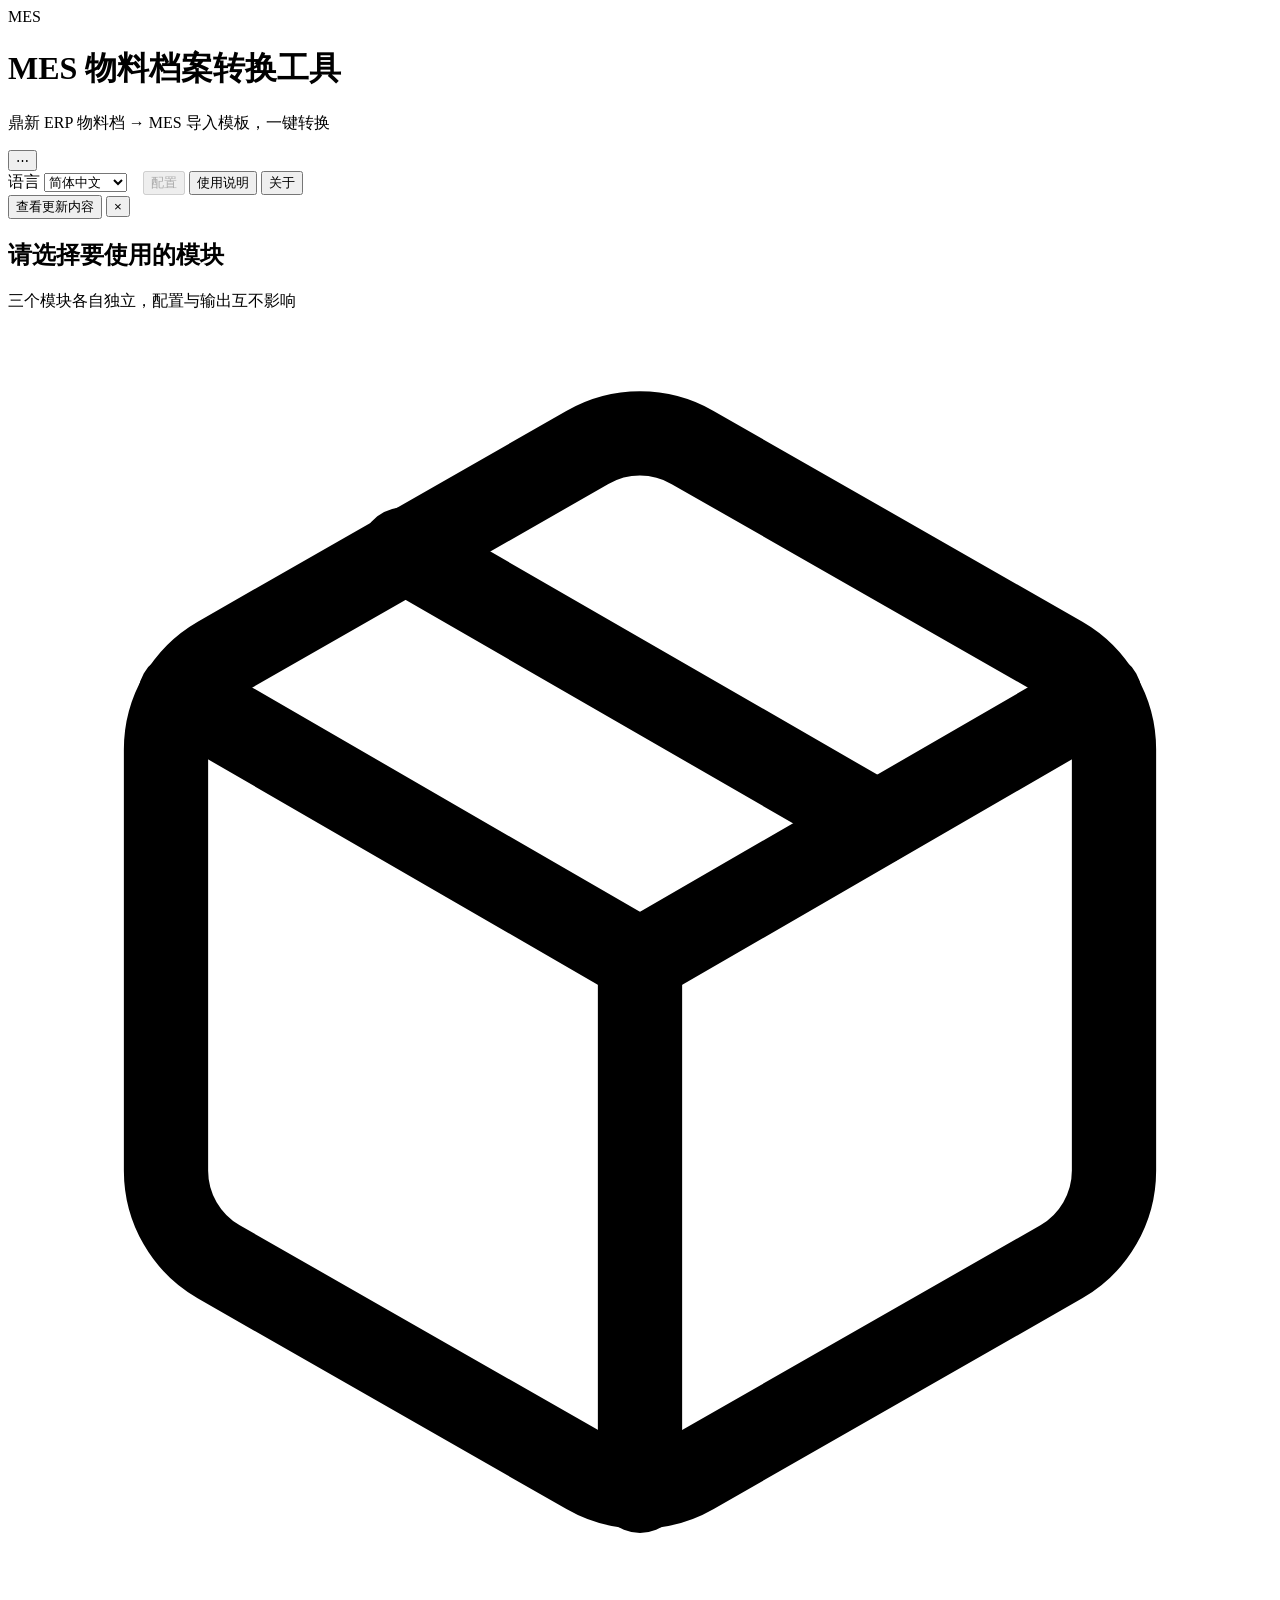
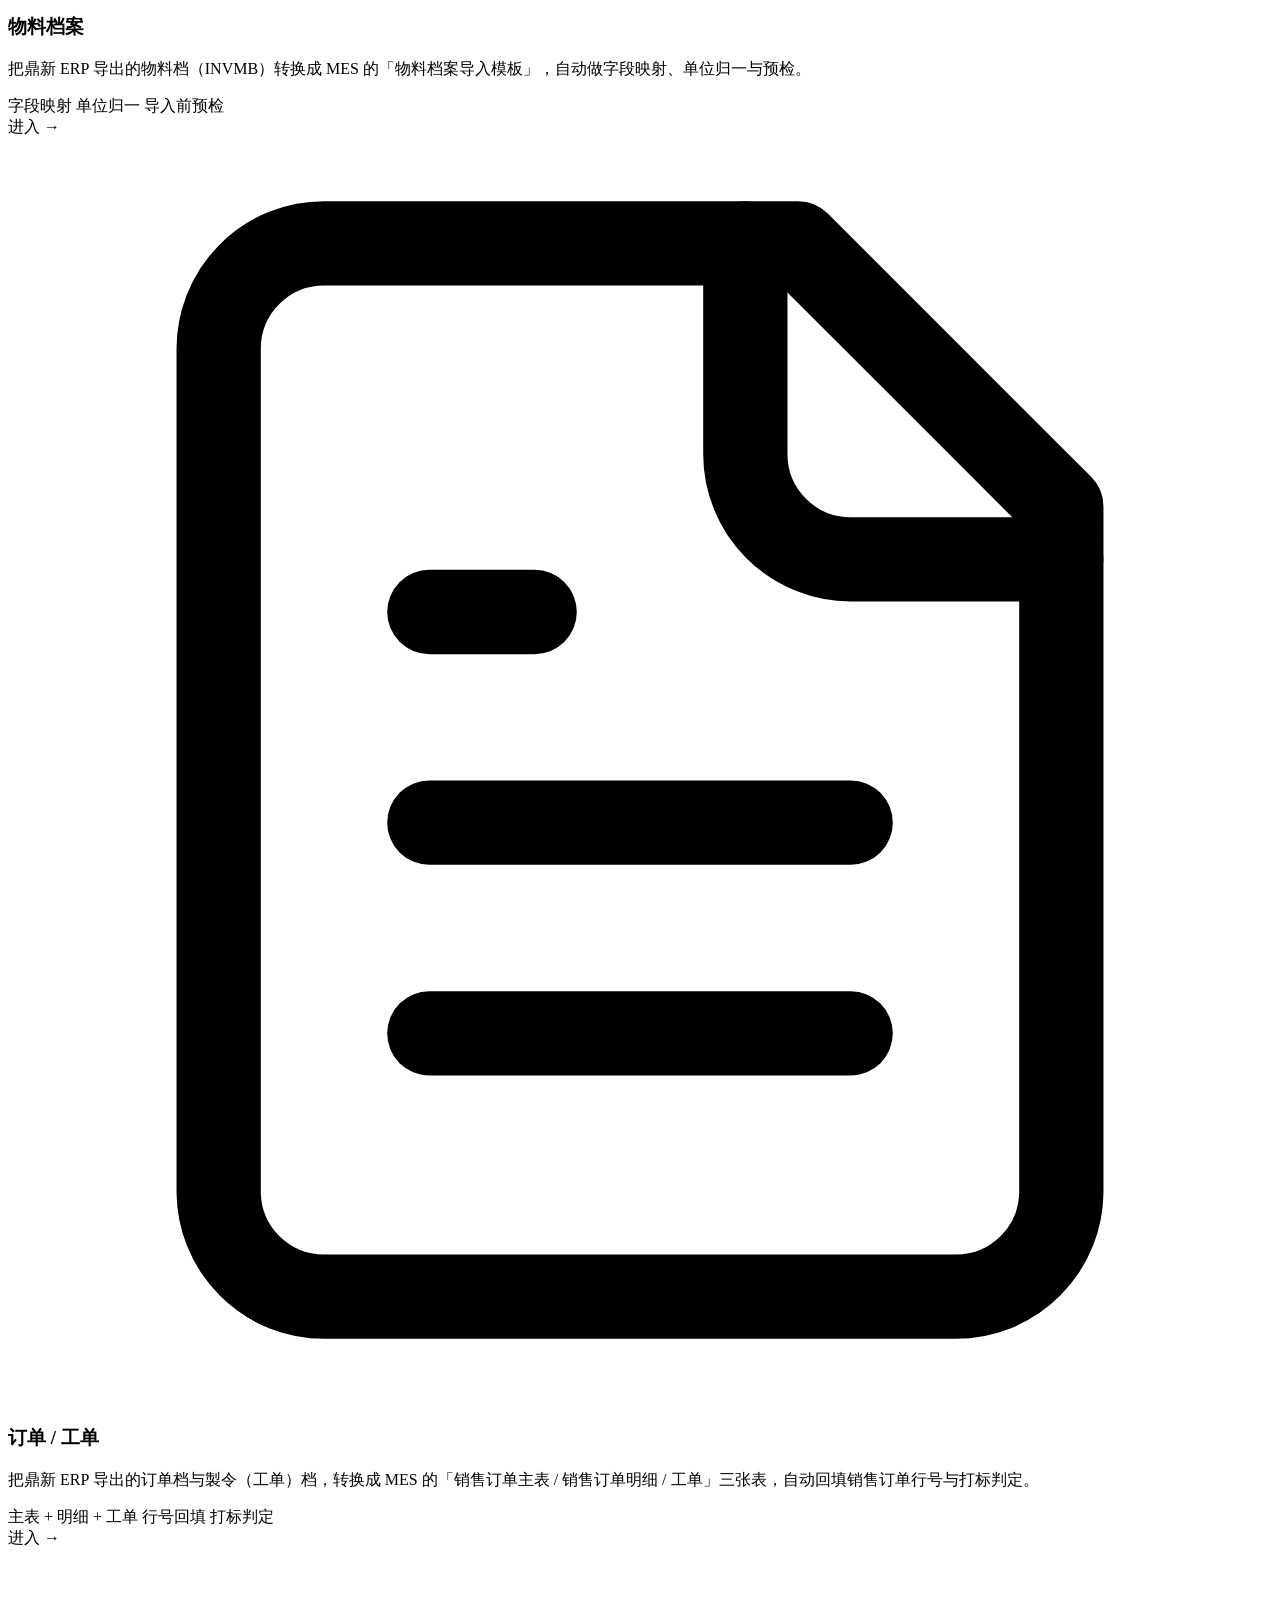
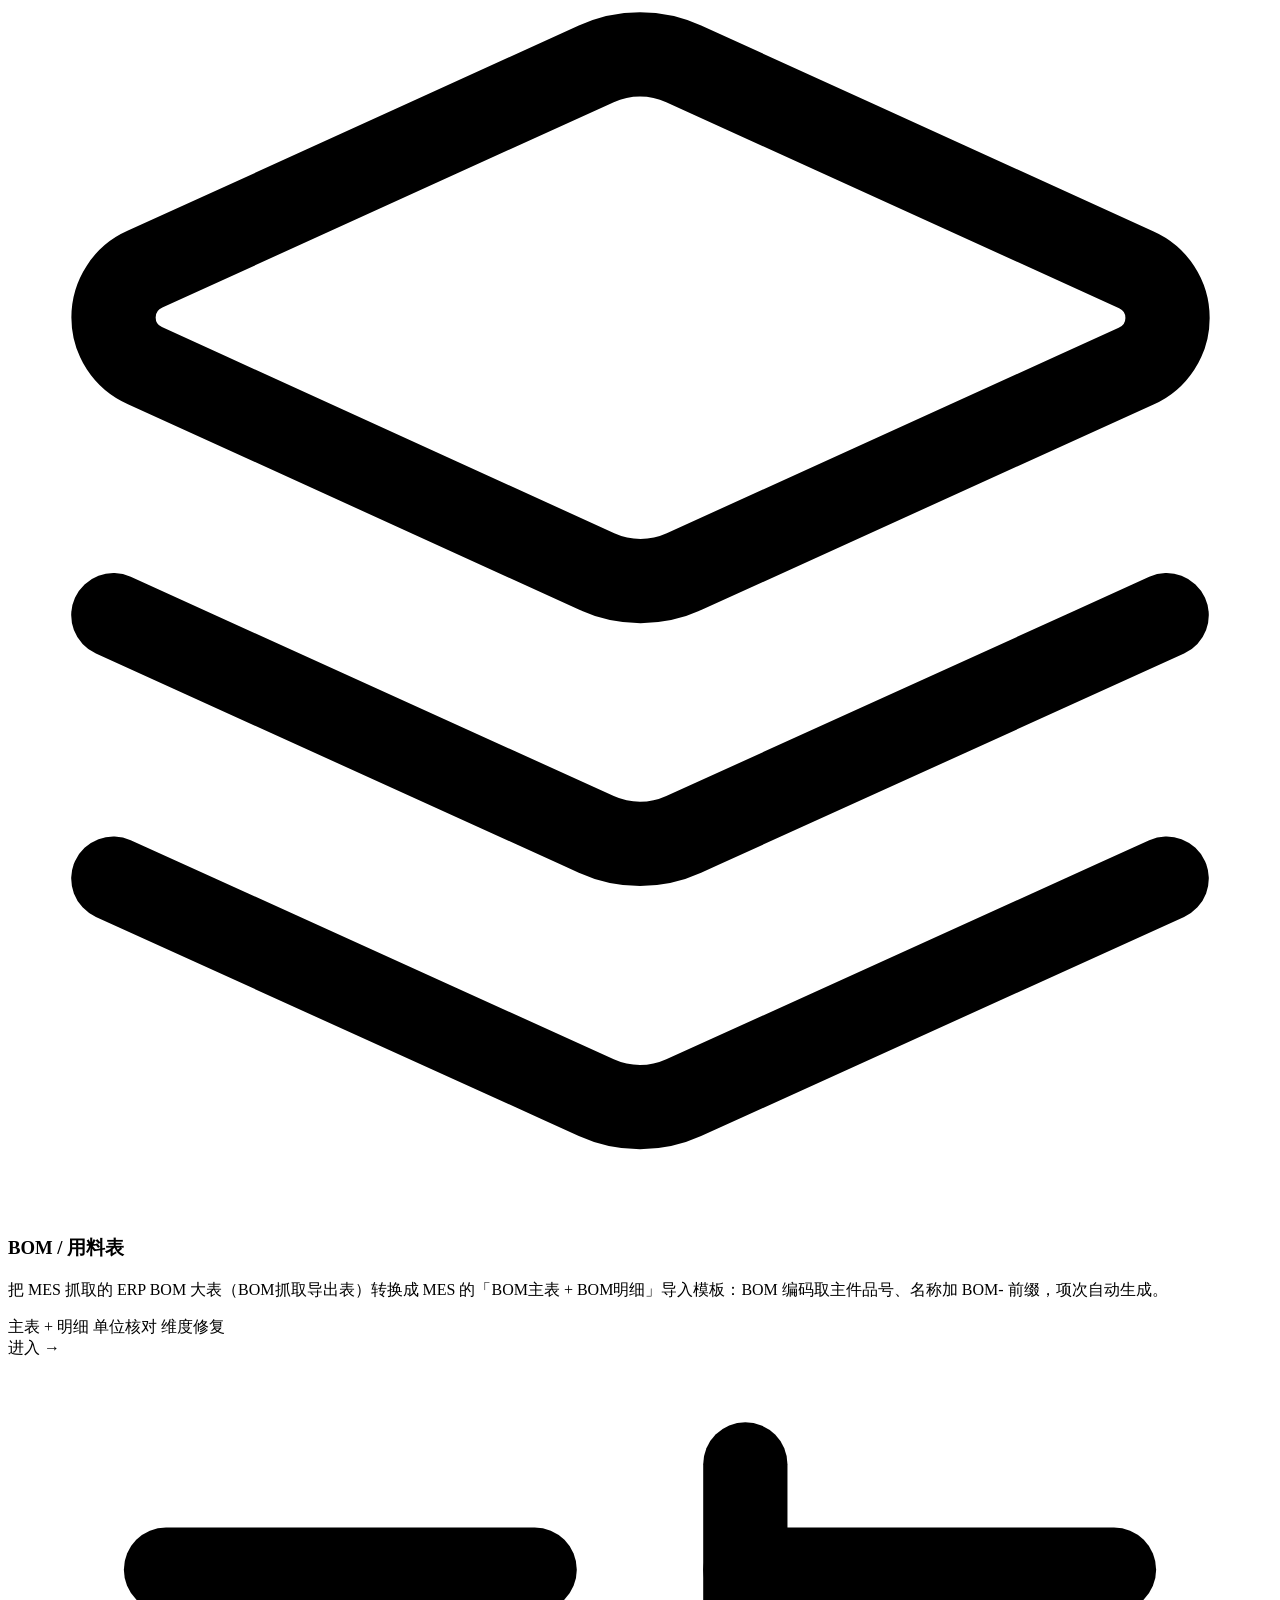
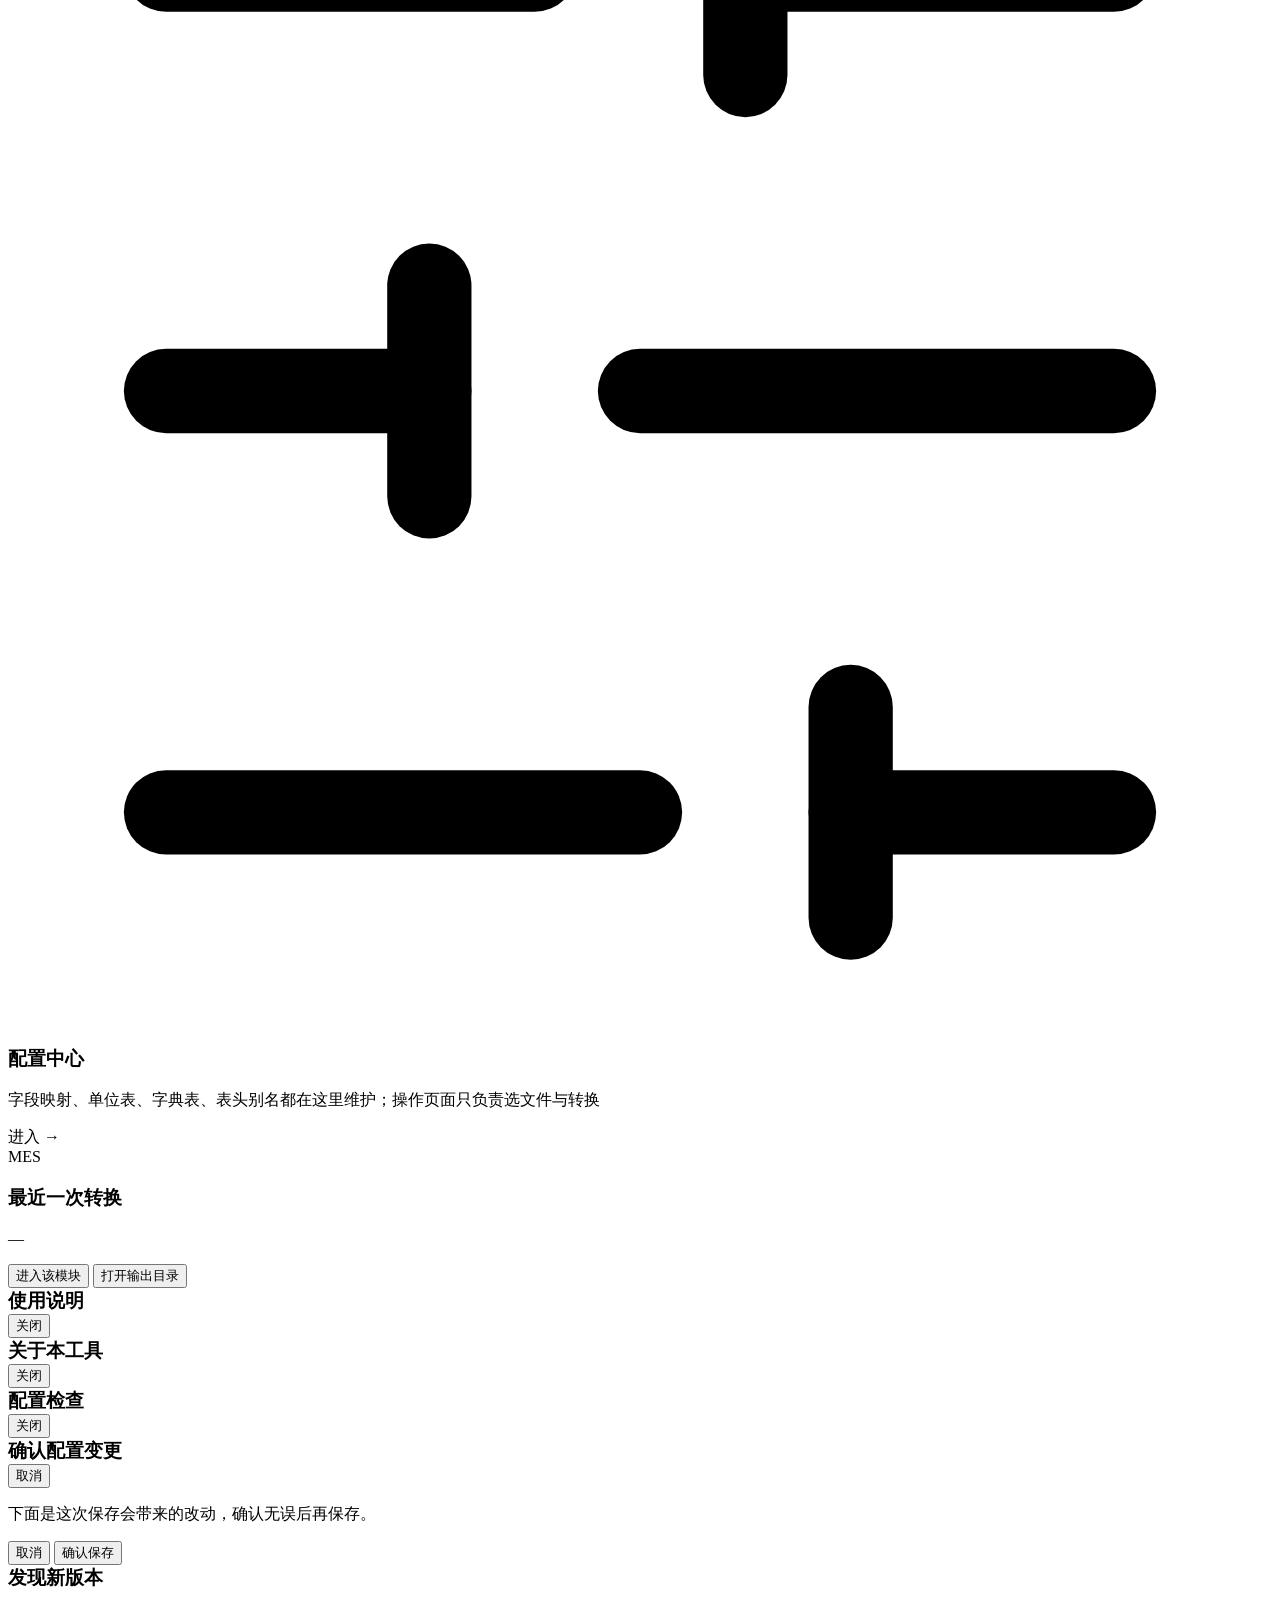
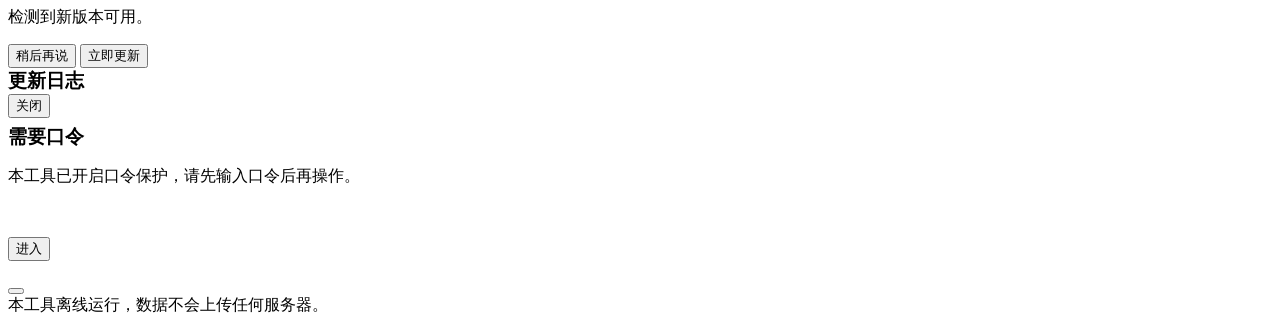
<file: mes_conv/webui/index.html>
<!DOCTYPE html>
<html lang="zh">
<head>
<meta charset="utf-8">
<meta name="viewport" content="width=device-width, initial-scale=1">
<title>MES 物料档案转换工具</title>
<!--@STYLE-->
</head>
<body>
<datalist id="srcCols"></datalist>
<datalist id="tgtCols"></datalist>
<header>
  <div class="brand">
    <div class="logo" id="appLogo">MES</div>
    <div>
      <h1 id="app_title">MES 物料档案转换工具</h1>
      <p id="app_subtitle">鼎新 ERP 物料档 → MES 导入模板，一键转换</p>
    </div>
  </div>
  <div class="nav-right">
    <button id="backHomeBtn" class="back-btn" style="display:none" title="返回首页"><span class="bk-arrow" aria-hidden="true">←</span><span id="backText">返回</span></button>
    <!-- 窄屏下把语言/配置/说明/关于收进这个菜单，否则五个按钮要占两行半 -->
    <button type="button" id="navMore" class="nav-more" aria-expanded="false" aria-controls="navMenu" aria-label="更多菜单">⋯</button>
    <div class="lang" id="navMenu">
      <label id="lang_label" for="langSel">语言</label>
      <select id="langSel">
        <option value="zh">简体中文</option>
        <option value="zht">繁體中文</option>
        <option value="vi">Tiếng Việt</option>
        <option value="en">English</option>
      </select>
      <button id="cfgNavBtn" class="ghost" style="margin-left:12px" disabled>配置</button>
      <button id="helpBtn" class="ghost">使用说明</button>
      <button id="aboutBtn" class="ghost">关于</button>
    </div>
  </div>
</header>

<main id="mainContent">
  <!-- 升级后的「有新内容」提示条：不再用整屏弹窗打断操作，点「查看更新内容」才展开详情 -->
  <div id="updNote" class="upd-note" role="status" aria-live="polite">
    <span class="un-text" id="updNoteText"></span>
    <button type="button" class="un-link" id="updNoteView">查看更新内容</button>
    <button type="button" class="un-x" id="updNoteClose" aria-label="关闭">×</button>
  </div>
  <!-- ===== 首页：选择模块 ===== -->
  <div id="viewHome" class="view">
    <div class="home-intro">
      <h2 id="home_title">请选择要使用的模块</h2>
      <p id="home_desc">三个模块各自独立，配置与输出互不影响</p>
    </div>
    <div class="mod-grid">
      <div class="mod-card" id="modMaterials" role="button" tabindex="0">
        <div class="mod-ico" aria-hidden="true"><svg viewBox="0 0 24 24" fill="none" stroke="currentColor" stroke-width="1.6" stroke-linecap="round" stroke-linejoin="round"><path d="M16.5 9.4 7.5 4.21"/><path d="M21 16V8a2 2 0 0 0-1-1.73l-7-4a2 2 0 0 0-2 0l-7 4A2 2 0 0 0 3 8v8a2 2 0 0 0 1 1.73l7 4a2 2 0 0 0 2 0l7-4A2 2 0 0 0 21 16z"/><polyline points="3.27 6.96 12 12.01 20.73 6.96"/><line x1="12" y1="22.08" x2="12" y2="12"/></svg></div>
        <h3 id="mod_mat_name">物料档案</h3>
        <p id="mod_mat_desc">把鼎新 ERP 导出的物料档（INVMB）转换成 MES 的「物料档案导入模板」，自动做字段映射、单位归一与预检。</p>
        <div class="mod-tags">
          <span class="mod-tag" id="mod_mat_t1">字段映射</span>
          <span class="mod-tag" id="mod_mat_t2">单位归一</span>
          <span class="mod-tag" id="mod_mat_t3">导入前预检</span>
        </div>
        <div class="mod-go" id="mod_mat_go">进入 →</div>
      </div>
      <div class="mod-card" id="modOrders" role="button" tabindex="0">
        <div class="mod-ico" aria-hidden="true"><svg viewBox="0 0 24 24" fill="none" stroke="currentColor" stroke-width="1.6" stroke-linecap="round" stroke-linejoin="round"><path d="M15 2H6a2 2 0 0 0-2 2v16a2 2 0 0 0 2 2h12a2 2 0 0 0 2-2V7Z"/><path d="M14 2v4a2 2 0 0 0 2 2h4"/><path d="M10 9H8"/><path d="M16 13H8"/><path d="M16 17H8"/></svg></div>
        <h3 id="mod_ord_name">订单 / 工单</h3>
        <p id="mod_ord_desc">把鼎新 ERP 导出的订单档与製令（工单）档，转换成 MES 的「销售订单主表 / 销售订单明细 / 工单」三张表，自动回填销售订单行号与打标判定。</p>
        <div class="mod-tags">
          <span class="mod-tag" id="mod_ord_t1">主表 + 明细 + 工单</span>
          <span class="mod-tag" id="mod_ord_t2">行号回填</span>
          <span class="mod-tag" id="mod_ord_t3">打标判定</span>
        </div>
        <div class="mod-go" id="mod_ord_go">进入 →</div>
      </div>
      <div class="mod-card" id="modBom" role="button" tabindex="0">
        <div class="mod-ico" aria-hidden="true"><svg viewBox="0 0 24 24" fill="none" stroke="currentColor" stroke-width="1.6" stroke-linecap="round" stroke-linejoin="round"><path d="m12.83 2.18a2 2 0 0 0-1.66 0L2.6 6.08a1 1 0 0 0 0 1.83l8.58 3.91a2 2 0 0 0 1.66 0l8.58-3.9a1 1 0 0 0 0-1.83Z"/><path d="m22 17.65-9.17 4.16a2 2 0 0 1-1.66 0L2 17.65"/><path d="m22 12.65-9.17 4.16a2 2 0 0 1-1.66 0L2 12.65"/></svg></div>
        <h3 id="mod_bom_name">BOM / 用料表</h3>
        <p id="mod_bom_desc">把 MES 抓取的 ERP BOM 大表（BOM抓取导出表）转换成 MES 的「BOM主表 + BOM明细」导入模板：BOM 编码取主件品号、名称加 BOM- 前缀，项次自动生成。</p>
        <div class="mod-tags">
          <span class="mod-tag" id="mod_bom_t1">主表 + 明细</span>
          <span class="mod-tag" id="mod_bom_t2">单位核对</span>
          <span class="mod-tag" id="mod_bom_t3">维度修复</span>
        </div>
        <div class="mod-go" id="mod_bom_go">进入 →</div>
      </div>
    </div>
    <div class="cfg-entry" id="cfgEntry" role="button" tabindex="0" aria-disabled="true">
      <div class="mod-ico" aria-hidden="true"><svg viewBox="0 0 24 24" fill="none" stroke="currentColor" stroke-width="1.6" stroke-linecap="round" stroke-linejoin="round"><line x1="21" x2="14" y1="4" y2="4"/><line x1="10" x2="3" y1="4" y2="4"/><line x1="21" x2="12" y1="12" y2="12"/><line x1="8" x2="3" y1="12" y2="12"/><line x1="21" x2="16" y1="20" y2="20"/><line x1="12" x2="3" y1="20" y2="20"/><line x1="14" x2="14" y1="2" y2="6"/><line x1="8" x2="8" y1="10" y2="14"/><line x1="16" x2="16" y1="18" y2="22"/></svg></div>
      <div>
        <h3 id="cfg_entry_name">配置中心</h3>
        <p id="cfg_entry_desc">字段映射、单位表、字典表、表头别名都在这里维护；操作页面只负责选文件与转换</p>
      </div>
      <div class="mod-go" id="cfg_entry_go">进入 →</div>
    </div>

    <!-- 模块卡下方的空白区：显示上一次转换的结果，省掉「去哪个模块找历史」这一步 -->
    <div class="recent-card" id="recentCard">
      <div class="rc-main">
        <span class="rc-badge" id="rcBadge">MES</span>
        <div class="rc-text">
          <h3 id="rcTitle">最近一次转换</h3>
          <p id="rcMeta">—</p>
        </div>
      </div>
      <div class="rc-actions">
        <button type="button" class="primary" id="rcStartBtn" style="display:none">从物料档案开始</button>
        <button type="button" class="ghost" id="rcGoBtn">进入该模块</button>
        <button type="button" class="ghost" id="rcOpenBtn">打开输出目录</button>
      </div>
    </div>
  </div>

  <!-- ===== 模块一：物料档案 ===== -->
  <div id="viewMaterials" class="view" style="display:none">
  <div class="steps materials-steps">
    <div class="card upload-card" id="srcCard" data-upload-card="srcFile">
      <div class="step-no">1</div>
      <h2><span id="step_source">第 1 步 · 选择源文件</span><span class="field-badge required" id="srcRequired">必填</span></h2>
      <p id="step_source_desc">选择从鼎新 ERP 导出的物料档（.xlsx / .xls / .csv）</p>
      <label class="file-btn"><input type="file" id="srcFile" accept=".xlsx,.xls,.csv,.txt" multiple><span id="srcLabel">选择文件</span></label>
      <div class="file-name" id="srcName"></div>
      <div class="file-list" id="srcList"></div>
      <div class="drop-hint" id="srcDropHint">也可以直接把文件拖到这里；可一次选多个，按列名合并成一份结果</div>
    </div>
    <!-- 模板已内置，这张卡不做成和「第 1 步」平级的必做项，默认只露一行，点开才出现上传区 -->
    <div class="card upload-card tpl-card" id="tplCard">
      <h2><span id="step_template">输出模板</span><span class="field-badge optional" id="tplBadge">可选</span></h2>
      <p id="step_template_desc">留空使用程序内置的物料档案模板</p>
      <div class="tpl-cur" id="tplCur">当前：内置模板</div>
      <div class="tpl-body" id="tplWrap" style="display:none">
        <label class="file-btn"><input type="file" id="tplFile" accept=".xlsx"><span id="tplLabel">选择文件</span></label>
        <div class="file-name" id="tplName"></div>
        <div class="drop-hint" id="tplDropHint">也可以直接把文件拖到这里</div>
      </div>
      <button type="button" class="linkbtn tpl-more" id="tplFoldBtn" aria-expanded="false"><span id="tplBtnClosed">更换模板</span><span id="tplBtnOpen">收起</span></button>
    </div>
  </div>

  <div class="actions workflow-actions">
    <button id="startBtn" class="primary">开始转换</button>
    <button id="previewBtn" class="linkbtn">预览映射结果</button>
  </div>

  <div id="progressWrap" class="progress-wrap" aria-live="polite">
    <div class="progress-track">
      <div id="progressBar" class="progress-bar" role="progressbar" aria-valuemin="0" aria-valuemax="100" aria-valuenow="0" aria-labelledby="progressText"></div>
    </div>
    <div id="progressText" class="progress-text"></div>
  </div>

  <div id="statusBanner" class="banner" role="status" aria-live="polite"></div>

  <div id="previewWrap" class="result" style="display:none"></div>

  <section id="resultSection" class="result">
    <div class="ok-icon">✓</div>
    <h2 id="result_title">转换完成！</h2>
    <p id="result_desc">文件已生成，点击下载即可导入 MES。</p>
    <div class="stats" id="stats"></div>
    <div class="donut-wrap" id="donutWrap"></div>
    <div class="result-btns">
      <a id="downloadLink" class="primary" href="#">下载结果文件</a>
      <button id="openFolderBtn" class="ghost">打开输出文件夹</button>
    </div>
  </section>

  <section id="checkSection" class="check-section">
    <div class="section-title">
      <h3 id="check_title">预检结果</h3>
      <div class="check-tools">
        <span class="check-chip" id="check_summary"></span>
        <button type="button" class="linkbtn" id="checkToggleBtn" style="display:none"></button>
      </div>
    </div>
    <ul class="check-list" id="checkList"></ul>
    <div id="issueWrap" class="scrollbox" style="display:none">
      <table><thead><tr>
        <th id="issue_row" style="width:80px">行号</th>
        <th id="issue_col" style="width:130px">列</th>
        <th id="issue_msg">说明</th>
      </tr></thead><tbody id="issueBody"></tbody></table>
    </div>
  </section>

  <section id="historySection" class="history">
    <div class="section-title">
      <h3 id="history_title">最近转换</h3>
      <button id="refreshHistBtn" class="ghost">刷新</button>
    </div>
    <table><thead><tr>
      <th id="hist_time" style="width:170px">时间</th>
      <th id="hist_file">文件</th>
      <th id="hist_rows" style="width:80px">行数</th>
      <th id="hist_status" style="width:110px">预检</th>
      <th style="width:160px"></th>
    </tr></thead><tbody id="histBody"></tbody></table>
  </section>

  <section id="statsSection" class="history">
    <div class="section-title">
      <h3 id="stats_title">转换统计</h3>
      <button id="refreshStatsBtn" class="ghost">刷新</button>
    </div>
    <div class="stats-grid" id="statsGrid"></div>
    <div class="bars" id="statsBars"></div>
    <div class="bar-labels" id="statsBarLabels"></div>
  </section>

  <section id="logSection" class="log-section">
    <div class="log-head">
      <h3 id="log_title">转换日志</h3>
      <div class="btns">
        <button id="copyLogBtn" class="ghost">复制日志</button>
        <button id="toggleLogBtn" class="ghost">查看日志</button>
      </div>
    </div>
    <pre id="logBox" class="log-box"></pre>
  </section>

  </div><!-- /viewMaterials -->

  <!-- ===== 模块二：订单 / 工单 ===== -->
  <div id="viewOrders" class="view" style="display:none">
    <div class="steps steps-single">
      <div class="card upload-card" id="ordSrcCard" data-upload-card="ordSrcFile">
        <div class="step-no">1</div>
        <h2><span id="ord_step_source">上传订单 / 工单文件</span><span class="field-badge required" id="ordSrcRequired">必填</span></h2>
        <p id="ord_step_source_desc">把鼎新 ERP 导出的订单档或製令（工单）档直接拖进来，程序会按表头自动识别类型；可一次选多个，订单与工单混在一起也能自动分流，分别按列名合并后一起转换。</p>
        <label class="file-btn"><input type="file" id="ordSrcFile" accept=".xlsx,.xls,.csv,.txt" multiple><span id="ordSrcLabel">选择文件</span></label>
        <div class="file-name" id="ordSrcName"></div>
        <div class="file-list" id="ordSrcList"></div>
        <div class="drop-hint" id="ordSrcDropHint">也可以直接把文件拖到这里；订单与工单可混在一起，自动识别分流</div>
      </div>
    </div>

    <div class="actions">
      <button id="ordStartBtn" class="primary">开始转换</button>
    </div>

    <div id="ordProgressWrap" class="progress-wrap" aria-live="polite">
      <div class="progress-track">
        <div id="ordProgressBar" class="progress-bar" role="progressbar" aria-valuemin="0" aria-valuemax="100" aria-valuenow="0" aria-labelledby="ordProgressText"></div>
      </div>
      <div id="ordProgressText" class="progress-text"></div>
    </div>

    <div id="ordBanner" class="banner" role="status" aria-live="polite"></div>

    <section id="ordResultSection" class="result">
      <div class="ok-icon">✓</div>
      <h2 id="ord_result_title">转换完成！</h2>
      <p id="ord_result_desc">文件已生成，点击下载即可导入 MES。</p>
      <div class="stats" id="ordStats"></div>
      <div class="donut-wrap" id="ordDonutWrap"></div>
      <div class="result-btns">
        <a id="ordDownloadLink" class="primary" href="#">下载结果文件</a>
        <button id="ordOpenFolderBtn" class="ghost">打开输出文件夹</button>
      </div>
    </section>

    <section id="ordCheckSection" class="check-section">
      <div class="section-title">
        <h3 id="ord_check_title">预检结果</h3>
        <div class="check-tools">
          <span class="check-chip" id="ordCheckSummary"></span>
          <button type="button" class="linkbtn" id="ordCheckToggleBtn" style="display:none"></button>
        </div>
      </div>
      <ul class="check-list" id="ordCheckList"></ul>
      <div id="ordIssueWrap" class="scrollbox" style="display:none">
        <table><thead><tr>
          <th id="ord_issue_row" style="width:80px">行号</th>
          <th id="ord_issue_col" style="width:130px">列</th>
          <th id="ord_issue_msg">说明</th>
        </tr></thead><tbody id="ordIssueBody"></tbody></table>
      </div>
    </section>

    <section id="ordHistSection" class="history">
      <div class="section-title">
        <h3 id="ord_history_title">最近转换</h3>
        <button id="ordRefreshHistBtn" class="ghost">刷新</button>
      </div>
      <table><thead><tr>
        <th id="ord_hist_time" style="width:170px">时间</th>
        <th id="ord_hist_file">文件</th>
        <th id="ord_hist_rows" style="width:80px">行数</th>
        <th id="ord_hist_status" style="width:110px">预检</th>
        <th style="width:160px"></th>
      </tr></thead><tbody id="ordHistBody"></tbody></table>
    </section>

    <section id="ordLogSection" class="log-section">
      <div class="log-head">
        <h3 id="ord_log_title">转换日志</h3>
        <div class="btns">
          <button id="ordCopyLogBtn" class="ghost">复制日志</button>
          <button id="ordToggleLogBtn" class="ghost">查看日志</button>
        </div>
      </div>
      <pre id="ordLogBox" class="log-box"></pre>
    </section>

  </div><!-- /viewOrders -->

  <!-- ===== 模块三：BOM / 用料表 ===== -->
  <div id="viewBom" class="view" style="display:none">
    <div class="steps bom-steps">
      <div class="card upload-card" id="bomSrcCard" data-upload-card="bomSrcFile">
        <div class="step-no">1</div>
        <h2><span id="bom_step_source">BOM 抓取文件</span><span class="field-badge required" id="bomSrcRequired">必填</span></h2>
        <p id="bom_step_source_desc">MES 抓取的 ERP BOM 大表（.xlsx，源工作表名留空自动取第一个）</p>
        <label class="file-btn"><input type="file" id="bomSrcFile" accept=".xlsx" multiple><span id="bomSrcLabel">选择文件</span></label>
        <div class="file-name" id="bomSrcName"></div>
        <div class="file-list" id="bomSrcList"></div>
        <div class="drop-hint" id="bomSrcDropHint">也可以直接把文件拖到这里</div>
      </div>
      <div class="card upload-card" id="bomTplCard" data-upload-card="bomTplFile">
        <div class="step-no">2</div>
        <h2 id="bom_step_tpl">BOM 导入模板（可选）</h2>
        <p id="bom_step_tpl_desc">留空使用程序内置模板（含「BOM主表」「BOM明细」两张表，数据行会被清空重写）；如需换用其他模板可在此上传</p>
        <label class="file-btn"><input type="file" id="bomTplFile" accept=".xlsx" multiple><span id="bomTplLabel">选择文件</span></label>
        <div class="file-name" id="bomTplName"></div>
        <div class="file-list" id="bomTplList"></div>
        <div class="drop-hint" id="bomTplDropHint">也可以直接把文件拖到这里</div>
      </div>
      <div class="card upload-card" id="bomMapCard" data-upload-card="bomMapFile">
        <div class="step-no">3</div>
        <h2 id="bom_step_map">计量单位映射表（可选）</h2>
        <p id="bom_step_map_desc">首次上传后自动存入配置，之后转换无需再上传；用于核对源單位是否都能对上，不给则跳过该核对</p>
        <label class="file-btn"><input type="file" id="bomMapFile" accept=".xlsx,.xls" multiple><span id="bomMapLabel">选择文件</span></label>
        <div class="file-name" id="bomMapName"></div>
        <div class="file-list" id="bomMapList"></div>
        <div class="drop-hint" id="bomMapDropHint">也可以直接把文件拖到这里</div>
      </div>
    </div>

    <div class="card" id="bomOptCard">
      <div class="opt-line">
        <label class="chk"><input type="checkbox" id="bomBasediv"><span id="bom_basediv_label">基础用量按「組成用量 ÷ 底數」归一化（不勾选则直接取組成用量原值）</span></label>
      </div>
    </div>

    <div class="actions">
      <button id="bomStartBtn" class="primary">开始转换</button>
    </div>

    <div id="bomProgressWrap" class="progress-wrap" aria-live="polite">
      <div class="progress-track">
        <div id="bomProgressBar" class="progress-bar" role="progressbar" aria-valuemin="0" aria-valuemax="100" aria-valuenow="0" aria-labelledby="bomProgressText"></div>
      </div>
      <div id="bomProgressText" class="progress-text"></div>
    </div>

    <div id="bomBanner" class="banner" role="status" aria-live="polite"></div>

    <section id="bomResultSection" class="result">
      <div class="ok-icon">✓</div>
      <h2 id="bom_result_title">转换完成！</h2>
      <p id="bom_result_desc">文件已生成，点击下载即可导入 MES。</p>
      <div class="stats" id="bomStats"></div>
      <div class="result-btns">
        <a id="bomDownloadLink" class="primary" href="#">下载结果文件</a>
        <button id="bomOpenFolderBtn" class="ghost">打开输出文件夹</button>
      </div>
    </section>

    <section id="bomHistSection" class="history">
      <div class="section-title">
        <h3 id="bomHistoryTitle">最近转换</h3>
        <button id="bomRefreshHistBtn" class="ghost">刷新</button>
      </div>
      <table><thead><tr>
        <th id="bomHistTime" style="width:170px">时间</th>
        <th id="bomHistFile">文件</th>
        <th id="bomHistRows" style="width:80px">行数</th>
        <th id="bomHistStatus" style="width:110px">预检</th>
        <th style="width:100px"></th>
      </tr></thead><tbody id="bomHistBody"></tbody></table>
    </section>

    <section id="bomCheckSection" class="check-section">
      <div class="section-title">
        <h3 id="bomCheckTitle">预检结果</h3>
        <div class="check-tools">
          <span class="check-chip" id="bomCheckSummary"></span>
          <button type="button" class="linkbtn" id="bomCheckToggleBtn" style="display:none"></button>
        </div>
      </div>
      <ul class="check-list" id="bomCheckList"></ul>
      <div id="bomIssueWrap" class="scrollbox" style="display:none">
        <table><thead><tr>
          <th id="bomIssueRow" style="width:80px">行号</th>
          <th id="bomIssueCol" style="width:130px">列</th>
          <th id="bomIssueMsg">说明</th>
        </tr></thead><tbody id="bomIssueBody"></tbody></table>
      </div>
    </section>

    <section id="bomDiagSection" class="check-section">
      <div class="section-title">
        <h3 id="bom_diag_title">诊断与单位核对</h3>
        <span class="ghost" id="bomDiagSummary"></span>
      </div>
      <div id="bomDiagBox"></div>
      <div id="bomUnitWrap" class="scrollbox" style="display:none">
        <table><thead><tr>
          <th id="bom_unit_raw">源單位</th>
          <th id="bom_unit_count" style="width:110px">行数</th>
          <th id="bom_unit_mapped">→ MES 单位</th>
          <th id="bom_unit_status" style="width:150px">状态</th>
        </tr></thead><tbody id="bomUnitBody"></tbody></table>
      </div>
    </section>

    <section id="bomLogSection" class="log-section">
      <div class="log-head">
        <h3 id="bom_log_title">转换日志</h3>
        <div class="btns">
          <button id="bomCopyLogBtn" class="ghost">复制日志</button>
          <button id="bomToggleLogBtn" class="ghost">查看日志</button>
        </div>
      </div>
      <pre id="bomLogBox" class="log-box"></pre>
    </section>

  </div><!-- /viewBom -->

  <!-- ===== 配置中心：所有配置集中在这里，操作页面不维护配置 ===== -->
  <div id="viewConfig" class="view" style="display:none">
    <div id="cfgFailBanner" class="banner err" role="alert"></div>
    <div class="cfg-head">
      <div class="cfg-head-main">
        <div class="cfg-title-line"><h2 id="cfg_title">配置中心</h2><span id="cfgDirtyBadge" class="dirty-badge" role="status" aria-live="polite" hidden>有未保存的修改</span></div>
        <p id="cfg_desc">各模块的字段映射与规则都在这里维护。选文件、转换这些日常操作在各自的模块页面完成，这里只改配置。</p>
      </div>
      <div class="cfg-head-tools">
        <label class="cfg-adv-sw" for="cfgAdvChk">
          <input type="checkbox" id="cfgAdvChk">
          <span id="cfg_adv_sw">显示高级设置</span>
        </label>
        <div class="cfg-search">
          <input type="search" id="cfgGlobalSearch" placeholder="搜索当前配置页">
          <span id="cfgSearchCount" class="muted" aria-live="polite"></span>
        </div>
      </div>
    </div>
    <div class="cfg-tabs" role="tablist" aria-label="配置模块">
      <button type="button" class="cfg-tab active" role="tab" id="cfgTabMat" data-tab="mat" aria-controls="cfgPaneMat" aria-selected="true">物料档案</button>
      <button type="button" class="cfg-tab" role="tab" id="cfgTabOrd" data-tab="ord" aria-controls="cfgPaneOrd" aria-selected="false">订单 / 工单</button>
      <button type="button" class="cfg-tab" role="tab" id="cfgTabBom" data-tab="bom" aria-controls="cfgPaneBom" aria-selected="false">BOM / 用料表</button>
      <button type="button" class="cfg-tab" role="tab" id="cfgTabSys" data-tab="sys" aria-controls="cfgPaneSys" aria-selected="false">系统</button>
    </div>
    <!-- 配置一致性：本版本内置默认 vs 磁盘配置（补齐 / 本地自定义 / 本地独有） -->
    <div id="cfgAuditBar" class="cfg-audit" role="status" aria-live="polite" hidden></div>

    <div class="cfg-body" id="cfgBody">
      <nav id="cfgSectionNav" class="cfg-section-nav" aria-label="当前配置页目录"></nav>
      <div class="cfg-panes">

    <!-- ---------- 面板一：物料档案配置 ---------- -->
    <section class="advanced" id="cfgPaneMat" role="tabpanel" aria-labelledby="cfgTabMat">
      <div class="adv-actions">
        <button id="saveConfigBtn" class="primary action-primary">保存配置</button>
        <button id="addFieldBtn" class="ghost">新增字段</button>
        <div class="adv-sheet">
          <label id="lbl_outsheet" for="outSheetInput">输出工作表名称</label>
          <input id="outSheetInput" type="text" value="物料档案">
        </div>
        <div class="adv-links">
          <button id="loadConfigBtn" class="linkbtn">载入当前配置</button>
          <button id="exportConfigBtn" class="linkbtn">导出配置</button>
          <button id="importConfigBtn" class="linkbtn">导入配置</button>
          <button id="matCfgTestBtn" class="linkbtn">测试配置</button>
          <input type="file" id="importCfgFile" accept=".json" style="display:none">
          <input type="file" id="matCfgTestFile" accept=".xlsx,.xls,.csv" style="display:none">
        </div>
      </div>
      <div id="advMsg" class="adv-msg"></div>
      <div id="matSaveMeta" class="cfg-save-meta"></div>

      <div class="block-title"><span id="block_profiles">配置档（多套配置）</span>
        <small id="block_profiles_hint">把当前配置存成一份命名档案，不同工厂 / 模板一键载入</small></div>
      <div class="pc-line">
        <select id="profileSel" style="width:260px"></select>
        <button id="profileLoadBtn" class="ghost">载入</button>
        <button id="profileSaveBtn" class="ghost">另存为配置档</button>
        <button id="profileDelBtn" class="ghost">删除</button>
      </div>

      <div class="block-title"><span id="block_values">值域表（导出给业务维护）</span>
        <small id="block_values_hint">把字典表 / 单位表导出成 CSV，交给懂业务的人改，再导回来，不用碰 JSON</small></div>
      <div class="pc-line">
        <button id="valuesExportBtn" class="ghost">导出值域表 CSV</button>
        <button id="valuesImportBtn" class="ghost">导入值域表 CSV</button>
        <input type="file" id="valuesFile" accept=".csv,.txt" style="display:none">
      </div>

      <div class="block-title"><span id="block_backup">配置备份</span>
        <small id="block_backup_hint">每次保存都会自动留一份备份，改坏了可以还原</small></div>
      <div class="pc-line">
        <select id="backupSel" style="width:260px"></select>
        <button id="restoreBtn" class="ghost">恢复此备份</button>
        <button id="diffBtn" class="ghost">对比当前配置</button>
        <button id="refreshBackupBtn" class="ghost">刷新列表</button>
      </div>
      <div id="diffWrap" class="diff-wrap" style="display:none"></div>

      <div class="block-title"><span id="block_fields">字段映射</span>
        <small id="block_fields_hint">每一行 = 一个目标列怎么填</small></div>
      <table id="fieldTable">
        <colgroup>
          <col class="fc-drag"><col class="fc-target"><col class="fc-source"><col class="fc-op">
          <col class="fc-param"><col class="fc-act">
        </colgroup>
        <thead><tr>
          <th id="th_target">目标列</th><th id="th_source">源列(MBxxx)</th>
          <th id="th_op">填充方式</th><th id="th_param">参数设置</th>
          <th></th>
        </tr></thead>
        <tbody></tbody>
      </table>
      <details class="cfg-help" id="advHelpFold">
        <summary id="adv_help_sum">各种填充方式是什么意思</summary>
        <div class="help" id="adv_help"></div>
      </details>

      <div class="block-title"><span id="block_unit">单位翻译表</span>
        <small id="block_unit_hint">左边填原符号，右边填中文单位名，例如 kg → 千克</small></div>
      <table class="unit-table">
        <thead><tr><th id="unit_from" style="width:45%">原符号 / 原单位</th><th id="unit_to" style="width:45%">翻译为</th><th></th></tr></thead>
        <tbody id="unitBody"></tbody>
      </table>
      <button class="mini-btn" id="addUnitBtn">+ 添加单位</button>

      <div class="block-title"><span id="block_dicts">字典表（原值 → 翻译）</span>
        <small id="block_dicts_hint">把源文件里的代码翻译成人能看懂的中文，例如 110 → 成品</small></div>
      <div id="dictsWrap"></div>
      <button class="mini-btn" id="addDictBtn">+ 新增字典</button>

      <div class="block-title"><span id="block_wl">允许值清单</span>
        <small id="block_wl_hint">某列的值不在清单里时，预检会告警（不改写数据）。例如「基本单位」只允许 MES 单位档案里的单位名</small></div>
      <div id="wlWrap"></div>
      <button class="mini-btn" id="addWlBtn">+ 添加一列的允许值</button>

      <div class="block-title"><span id="block_len">字段长度上限</span>
        <small id="block_len_hint">某列写出值超过最大长度时预检告警（不阻断）。例如 MES 部分列有字符数上限，超出会导入失败。</small></div>
      <div id="lenWrap"></div>
      <button class="mini-btn" id="addLenBtn">+ 添加长度规则</button>

      <div class="block-title"><span id="block_cross">跨字段联动校验</span>
        <small id="block_cross_hint">当 A 列=某值时，要求 B 列必填。用于捕捉组合错误，例如「序列管理=是」时「序列号规则编码」不能为空。</small></div>
      <div id="crossWrap"></div>
      <button class="mini-btn" id="addCrossBtn">+ 添加联动规则</button>
    </section>

    <!-- ---------- 面板二：订单 / 工单配置 ---------- -->
    <section class="advanced" id="cfgPaneOrd" style="display:none" role="tabpanel" aria-labelledby="cfgTabOrd">
      <div class="adv-actions">
        <button id="ordCfgSaveBtn" class="primary action-primary">保存配置</button>
        <div class="adv-links">
          <button id="ordCfgReloadBtn" class="linkbtn">载入当前配置</button>
          <button id="ordCfgExportBtn" class="linkbtn">导出配置</button>
          <button id="ordCfgImportBtn" class="linkbtn">导入配置</button>
          <button id="ordCfgTestBtn" class="linkbtn">测试配置</button>
          <input type="file" id="ordCfgImportFile" accept=".json" style="display:none">
          <input type="file" id="ordCfgTestFile" accept=".xlsx,.xls,.csv" style="display:none">
        </div>
      </div>
      <div id="ordAdvMsg" class="adv-msg"></div>
      <div id="ordSaveMeta" class="cfg-save-meta"></div>

      <div class="block-title"><span id="ord_block_backup">配置备份</span>
        <small>每次保存自动备份，可对比或恢复</small></div>
      <div class="pc-line">
        <select id="ordBackupSel" style="width:260px"></select>
        <button id="ordRestoreBtn" class="ghost">恢复此备份</button>
        <button id="ordBackupDiffBtn" class="ghost">对比当前配置</button>
        <button id="ordRefreshBackupBtn" class="ghost">刷新列表</button>
      </div>

      <div class="block-title"><span id="ord_block_map">字段映射</span>
        <small id="ord_block_map_hint">每行 = 一个输出列：源列（可留空表示不导出）+ 源档为空时填入的默认值。表格行序就是输出列顺序。</small></div>
      <div id="ordMapWrap"></div>

      <div class="block-title"><span id="ord_block_tag">打标判定</span>
        <small id="ord_block_tag_hint">产品编码以任一前缀开头 → 「是」，否则「否」</small></div>
      <div id="ordTagWrap" class="pc-line"></div>

      <div class="block-title"><span id="ord_block_sw">运行选项</span></div>
      <div class="switches" id="ordSwitches"></div>

      <div class="block-title"><span id="ord_block_alias">表头别名表</span>
        <small id="ord_block_alias_hint">源档表头五花八门时靠它识别。匹配时已做简繁归一，写简写繁都认。</small></div>
      <div id="ordAliasWrap"></div>
    </section>

    <!-- ---------- 面板三：BOM / 用料表配置 ---------- -->
    <section class="advanced" id="cfgPaneBom" style="display:none" role="tabpanel" aria-labelledby="cfgTabBom">
      <div class="adv-actions">
        <button id="bomCfgSaveBtn" class="primary action-primary">保存配置</button>
        <div class="adv-links">
          <button id="bomCfgReloadBtn" class="linkbtn">载入当前配置</button>
          <button id="bomCfgExportBtn" class="linkbtn">导出配置</button>
          <button id="bomCfgImportBtn" class="linkbtn">导入配置</button>
          <button id="bomCfgTestBtn" class="linkbtn">测试配置</button>
          <input type="file" id="bomCfgImportFile" accept=".json" style="display:none">
          <input type="file" id="bomCfgTestFile" accept=".xlsx,.xls,.csv" style="display:none">
        </div>
      </div>
      <div id="bomAdvMsg" class="adv-msg"></div>
      <div id="bomSaveMeta" class="cfg-save-meta"></div>

      <div class="block-title"><span id="bom_block_backup">配置备份</span>
        <small>每次保存自动备份，可对比或恢复</small></div>
      <div class="pc-line">
        <select id="bomBackupSel" style="width:260px"></select>
        <button id="bomRestoreBtn" class="ghost">恢复此备份</button>
        <button id="bomBackupDiffBtn" class="ghost">对比当前配置</button>
        <button id="bomRefreshBackupBtn" class="ghost">刷新列表</button>
      </div>

      <div class="block-title"><span id="bom_block_sheet">工作表名</span>
        <small id="bom_block_sheet_hint">源表在 ERP 导出文件里的名字，以及输出模板里两张表的名字</small></div>
      <div class="pc-line" id="bomSheetWrap"></div>

      <div class="block-title"><span id="bom_block_cols">源列映射</span>
        <small id="bom_block_cols_hint">每行 = 一个角色从源表的哪一列取值。填表头名或列号，留空用内置列位</small></div>
      <table id="bomColTable">
        <thead><tr><th id="bom_th_role" style="width:32%">角色</th><th id="bom_th_value">源列</th></tr></thead>
        <tbody></tbody>
      </table>
      <datalist id="bomSourceHeaders"></datalist>

      <div class="block-title"><span id="bom_block_master">主表固定值</span>
        <small id="bom_block_master_hint">BOM主表每行这些列直接写固定值</small></div>
      <div id="bomMasterWrap"></div>

      <div class="block-title"><span id="bom_block_detail">明细固定值</span>
        <small id="bom_block_detail_hint">BOM明细每行这些列直接写固定值</small></div>
      <div id="bomDetailWrap"></div>

      <div class="block-title"><span id="bom_block_main_rule">主体判定</span>
        <small id="bom_block_main_rule_hint">主件品名含「主件关键词」、且该 BOM 下有子件品名含「子件关键词」时，那一行的「是否主体」写「命中值」；其余行仍用上面的默认值</small></div>
      <div id="bomMainRuleWrap"></div>

      <div class="block-title"><span id="bom_block_alias">单位别名</span>
        <small id="bom_block_alias_hint">源单位 → 归一后的单位名（忽略大小写），优先于单位映射表。例如 PCSQ → PCS</small></div>
      <div id="bomAliasWrap"></div>
      <button class="mini-btn" id="bomAliasAddBtn">+ 添加别名</button>

      <div class="block-title"><span id="bom_block_opts">默认选项</span></div>
      <div class="pc-line"><label class="chk"><input type="checkbox" id="bomCfgBasediv"><span id="bom_cfg_basediv">转换页「基础用量按組成用量÷底數归一化」的默认勾选状态</span></label></div>
    </section>

    <!-- ---------- 面板四：系统 ---------- -->
    <section class="advanced" id="cfgPaneSys" style="display:none" role="tabpanel" aria-labelledby="cfgTabSys">
      <div class="block-title"><span id="sys_block_access">访问与安全</span>
        <small id="sys_block_access_hint">默认只监听本机 127.0.0.1，同事访问不到。开启局域网后建议同时设一个口令。</small></div>
      <div class="sys-grid">
        <div class="sys-card">
          <div class="sys-card-h"><span id="sys_lan_title">局域网访问</span><span class="pill" id="sysLanPill">—</span></div>
          <p class="sys-card-p" id="sys_lan_desc">打开后，同一局域网内的同事用浏览器即可访问本工具（改完需重启程序生效）。</p>
          <div class="pc-line">
            <label class="sw"><input type="checkbox" id="sysLanChk"><span id="sys_lan_sw">允许局域网访问</span></label>
            <button class="ghost" id="sysLanSave">保存</button>
          </div>
          <div class="sys-addr" id="sysAddrs"></div>
        </div>
        <div class="sys-card">
          <div class="sys-card-h"><span id="sys_pwd_title">访问口令</span><span class="pill" id="sysPwdPill">—</span></div>
          <p class="sys-card-p" id="sys_pwd_desc">设了口令后，除探活外的所有接口都要先验证；口令只存加盐哈希，不存明文。</p>
          <div class="pc-line">
            <input type="password" id="sysPwdNew" autocomplete="new-password" placeholder="新口令" style="width:130px">
            <input type="password" id="sysPwdOld" autocomplete="current-password" placeholder="原口令" style="width:130px;display:none">
            <button class="ghost" id="sysPwdSave">设置口令</button>
            <button class="ghost" id="sysPwdClear">取消口令</button>
          </div>
        </div>
        <div class="sys-card">
          <div class="sys-card-h"><span id="sys_auto_title">开机自启</span><span class="pill" id="sysAutoPill">—</span></div>
          <p class="sys-card-p" id="sys_auto_desc">登录 Windows 后自动在右下角托盘运行，不弹浏览器。只写当前用户的启动项，不需要管理员权限。</p>
          <div class="pc-line">
            <label class="sw"><input type="checkbox" id="sysAutoChk"><span id="sys_auto_sw">开机自动运行</span></label>
            <button class="ghost" id="sysAutoSave">保存</button>
          </div>
          <div class="sys-addr" id="sysAutoCmd"></div>
        </div>
      </div>

      <div class="block-title"><span id="sys_block_tpl">物料档案模板基准</span>
        <small id="sys_block_tpl_hint">第一次转换会把 MES 模板的表头记下来；以后模板被换过（加列 / 删列 / 调顺序）转换时会告警。</small></div>
      <div class="pc-line">
        <span class="sys-tpl" id="sysTplState">—</span>
        <button class="ghost" id="sysTplReset">清除基准</button>
        <button class="ghost" id="sysTplRefresh">刷新</button>
      </div>

      <div class="block-title"><span id="sys_block_diag">诊断与更新</span>
        <small id="sys_block_diag_hint">出问题时打一个排障包（日志 + 配置 + 环境信息，口令已脱敏），发给维护的人即可。程序不会自动下载更新。</small></div>
      <div class="pc-line">
        <button class="ghost" id="sysDiagBtn">生成排障包</button>
        <a class="ghost" id="sysDiagLink" style="display:none" href="#">下载排障包</a>
        <button class="ghost" id="sysUpdateBtn">检查更新</button>
        <span class="sys-tpl" id="sysUpdateState"></span>
      </div>
      <div id="sysMsg" class="adv-msg"></div>
    </section>
      </div><!-- /cfg-panes -->
    </div><!-- /cfg-body -->
  </div><!-- /viewConfig -->
</main>

<div id="helpModal" class="modal-overlay" role="dialog" aria-modal="true" aria-labelledby="help_title" aria-hidden="true">
  <div class="modal-panel modal-wide">
    <div class="modal-head">
      <h3 id="help_title" style="margin:0">使用说明</h3>
      <button class="ghost" id="helpClose">关闭</button>
    </div>
    <div id="helpBody"></div>
  </div>
</div>

<div id="aboutModal" class="modal-overlay" role="dialog" aria-modal="true" aria-labelledby="about_title" aria-hidden="true">
  <div class="modal-panel modal-medium">
    <div class="modal-head">
      <h3 id="about_title" style="margin:0">关于本工具</h3>
      <button class="ghost" id="aboutClose">关闭</button>
    </div>
    <div id="aboutBody"></div>
  </div>
</div>

<div id="configToolModal" class="modal-overlay" role="dialog" aria-modal="true" aria-labelledby="configToolTitle" aria-hidden="true">
  <div class="modal-panel modal-wide">
    <div class="modal-head modal-head-tight">
      <h3 id="configToolTitle" style="margin:0">配置检查</h3>
      <button class="ghost" id="configToolClose">关闭</button>
    </div>
    <div id="configToolBody" class="cfg-tool-body"></div>
  </div>
</div>

<!-- 配置变更确认（保存前 diff） -->
<div id="diffModal" class="modal-overlay" role="dialog" aria-modal="true" aria-labelledby="diffTitle" aria-describedby="diffHint" aria-hidden="true">
  <div class="modal-panel modal-wide">
    <div class="modal-head modal-head-tight">
      <h3 id="diffTitle" style="margin:0">确认配置变更</h3>
      <button class="ghost" id="diffClose">取消</button>
    </div>
    <p class="sys-card-p" id="diffHint">下面是这次保存会带来的改动，确认无误后再保存。</p>
    <div class="diff-list" id="diffBody"></div>
    <div class="modal-actions">
      <button class="ghost" id="diffCancel">取消</button>
      <button class="primary" id="diffOk">确认保存</button>
    </div>
  </div>
</div>

<!-- 发现新版本提示 -->
<div id="updateModal" class="modal-overlay modal-update" role="dialog" aria-modal="true" aria-labelledby="updTitle" aria-describedby="updText" aria-hidden="true">
  <div class="modal-panel modal-compact">
    <h3 id="updTitle" style="margin:0 0 6px">发现新版本</h3>
    <p class="sys-card-p" id="updText">检测到新版本可用。</p>
    <div id="updNotes" style="max-height:200px;overflow:auto;white-space:pre-wrap;font-size:12.5px;color:#6b7280;background:#f9fafb;border-radius:8px;padding:10px 12px;margin:10px 0;display:none"></div>
    <div class="modal-actions">
      <button class="ghost" id="updLater">稍后再说</button>
      <button class="primary" id="updNow">立即更新</button>
    </div>
  </div>
</div>

<!-- 更新日志（关于页 / 升级后首次启动都会用到） -->
<div id="clModal" class="modal-overlay" role="dialog" aria-modal="true" aria-labelledby="clTitle" aria-describedby="clSub" aria-hidden="true">
  <div class="modal-panel modal-medium modal-flex">
    <div class="modal-head modal-head-tight">
      <h3 id="clTitle" style="margin:0">更新日志</h3>
      <button class="ghost" id="clClose">关闭</button>
    </div>
    <p class="sys-card-p" id="clSub" style="margin:0 0 6px"></p>
    <div id="clBody" style="overflow:auto;flex:1 1 auto;min-height:0"></div>
  </div>
</div>

<!-- 口令验证 -->
<div id="authModal" class="modal-overlay modal-auth" role="dialog" aria-modal="true" aria-labelledby="authTitle" aria-describedby="authHint" aria-hidden="true">
  <div class="modal-panel modal-narrow">
    <h3 id="authTitle" style="margin:0 0 6px">需要口令</h3>
    <p class="sys-card-p" id="authHint">本工具已开启口令保护，请先输入口令后再操作。</p>
    <input type="password" id="authPwd" autocomplete="current-password" style="width:100%;padding:9px 11px;border:1px solid var(--line);border-radius:8px;font-size:14px">
    <div id="authMsg" class="adv-msg"></div>
    <div class="modal-actions">
      <button class="primary" id="authOk">进入</button>
    </div>
  </div>
</div>

<div id="welcomeModal" class="modal-overlay modal-welcome" role="dialog" aria-modal="true" aria-labelledby="wcTitle" aria-describedby="wcDesc" aria-hidden="true">
  <div class="modal-panel modal-compact modal-roomy">
    <h3 id="wcTitle" style="margin:0 0 6px;font-size:17px"></h3>
    <p id="wcDesc" style="margin:0;color:var(--muted);font-size:13px;line-height:1.7"></p>
    <div id="wcLangLabel" style="margin:16px 0 8px;font-size:13px;font-weight:600"></div>
    <div id="wcLangs" class="wc-langs"></div>
    <div class="wc-tips">
      <div id="wcTip1"></div>
      <div id="wcTip2"></div>
      <div id="wcTip3"></div>
    </div>
    <div id="wcNote" class="wc-note"></div>
    <div id="wcMsg" class="adv-msg"></div>
    <div class="modal-actions modal-actions-roomy">
      <button class="primary" id="wcOk"></button>
    </div>
  </div>
</div>

<footer id="footer">本工具离线运行，数据不会上传任何服务器。</footer>

<!--@SCRIPT-->
</body>
</html>
</file>
